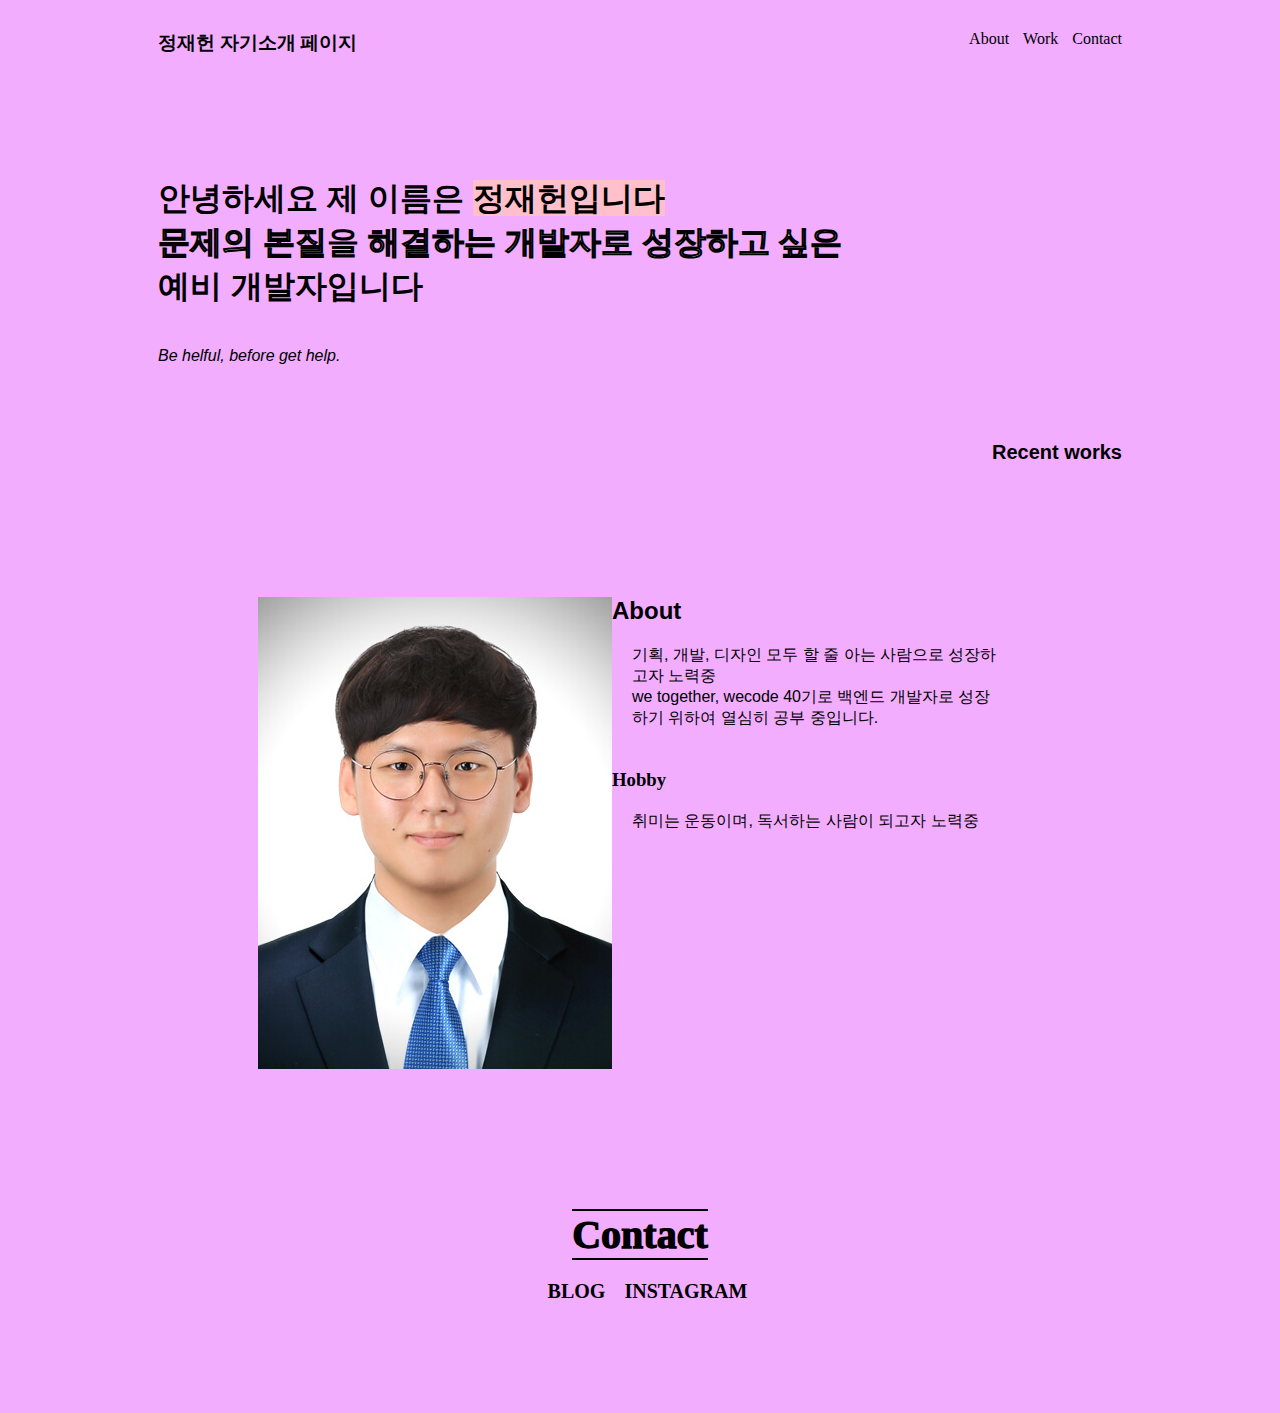
<file: index.html>
<!DOCTYPE html>
<html>
  <head>
    <meta charset="utf-8">
    <meta name="viewport" content="width=device-width">
    <title>index</title>
    <link href="style.css" rel="stylesheet" type="text/css" />
  </head>
  <body>
    <div class="frame">
      
      <nav class="navigator">
        <h3 class="site-name">정재헌 자기소개 페이지</h3>
        <ul>
          <li><a class="nav menu" href="index.html"<b>About</b></a></li>
          <li><a class="nav menu" href="Work.html"<b>Work</b></a></li>
          <li><a class="nav menu" href="Contact.html"<b>Contact</b></a></li>
        </ul>
      </nav>

      <div class="dashboard">
        <h1 class="Korean-intro">안녕하세요 제 이름은 <a class="sample">정재헌입니다</a><br>
        <a class="highlight type1">문제의 본질</a>을 <a class="highlight type2">해결하는</a>&nbsp;<a class="highlight type3">개발자로 성장하고 싶은</a>&nbsp;<br>
        예비 개발자입니다</h1>
        <p class="English-intro">Be helful, before get help.</p>
        
      </div>

      <h5 class="recent-menu">Recent works</h5>

      <div class="Recent works">
        
      </div>
      
      <div class="profile-section">
        <img id="profie-picture" src="profile.jpg">
        <div class="introduction">
          <h2 class="about-myself">About</h2>
          <p>기획, 개발, 디자인 모두 할 줄 아는 사람으로 성장하고자 노력중<br> we together, wecode 40기로 백엔드 개발자로 성장하기 위하여 열심히 공부 중입니다.</p>
          <h3 class="hobby">Hobby</h3>
          <p id="hobby">취미는 운동이며, 독서하는 사람이 되고자 노력중</p>
        </div>
      </div>
      

      <footer class="footer">
        <h3 class="contact">Contact</h3>
        <div class="contact-links">
          
          <a class="blog" href="https://blog.naver.com/jjhjju92">BLOG</a>
           <a class="instagram" href="https://www.instagram.com/jasonbooktalk/">INSTAGRAM</a>
          
        </div>
        
      </footer>
      
    </div>
  </body>
</html>
</file>
<file: style.css>
* {
  box-sizing: border-box;
}

body{
  background-color: #f2adff;
}

/*상단바*/

.frame{
  margin: 30px 150px;
  display: flex;
  flex-direction: column;
}

/*navigator*/

.navigator{
  display: flex;
  flex-direction: row;
  justify-content: space-between;
}

li{
  display: inline;
  align-self: center;
  margin: 0px;
  margin-left: 10px;
}

ul{
  margin: 0px;
}

.site-name{
  margin: 0px;
  font-family: fantasy
  font-size: 40px;
  font-color: black;
  font-weight: 1200;
}

.nav menu{
  font-size: 32px;
  font-color: black;
  font-weight: 400;
}

a{
  color: black;
  text-decoration: none;
}

a:hover{
  color: white;
  transition: 0.3s;
}

/*dashboard*/

.dashboard{
  display: flex;
  flex-direction: column;
  margin-top: 100px;
}

.Korean-intro{
  font-family: sans-serif;
  font-weight: 600;
  font-size: 32px;
}

.sample{
  background-color: pink;
}

.sample:hover{
  background-color: transparent;
  color: white;
  -webkit-text-stroke: 1px black;
  transition: none;
}

.highlight{
  color: white;
  -webkit-text-stroke: 1px black;
}

.highlight:hover{
  background-color: pink;
  color: black;
  transition: none;
}

.type1:hover{
  background-color: yellowgreen;
}

.type2:hover{
  background-color: yellow;
}

.type3:hover{
  background-color: orange;
}

.English-intro{
  font-family: sans-serif;
  font-weight: 400;
  font-size: 16px;
  font-style: italic;
}

/*recent works*/

.recent-menu{
  font-family: sans-serif;
  font-weight: 800;
  font-size: 20px;
  color: black;
  display: inline;
  align-self: flex-end;
  margin-top: 60px;
}

/*footer*/

.footer{
  display: flex;
  flex-direction: column;
  align-items: center;
  width: 100%;
  margin-bottom: 80px;
}

.contact{
  font-family: serif;
  font-size: 40px;
  font-weight: 1000;
  color: black;
  border-top: 2px solid black;
  border-bottom: 2px solid black;
  margin-bottom: 20px;
}

.contact-links>a{
  font-family: serif;
  font-size: 20px;
  font-weight: 600;
  margin-left: 15px;
}

.contact-links>a:hover{
  color: white;
  transparent: 0.3s;
}

/*profile section*/

.profile-section{
  display: flex;
  flex-direction: row;
  justify-content: center;
  align-items: flex-start;
  margin: 100px 100px;
}

#profile-picture{
  width: 60%;
  margin-right: 60px;
}

.introduction>h2{
  margin: 0px;
  font-family: sans-serif;
  font-size: 24px;
}

.introduction>p{
  margin: 20px;
  font-family: sans-serif;
  font-size: 16px;
  font-weight: 400;
  margin-bottom: 40px;
}
</file>
